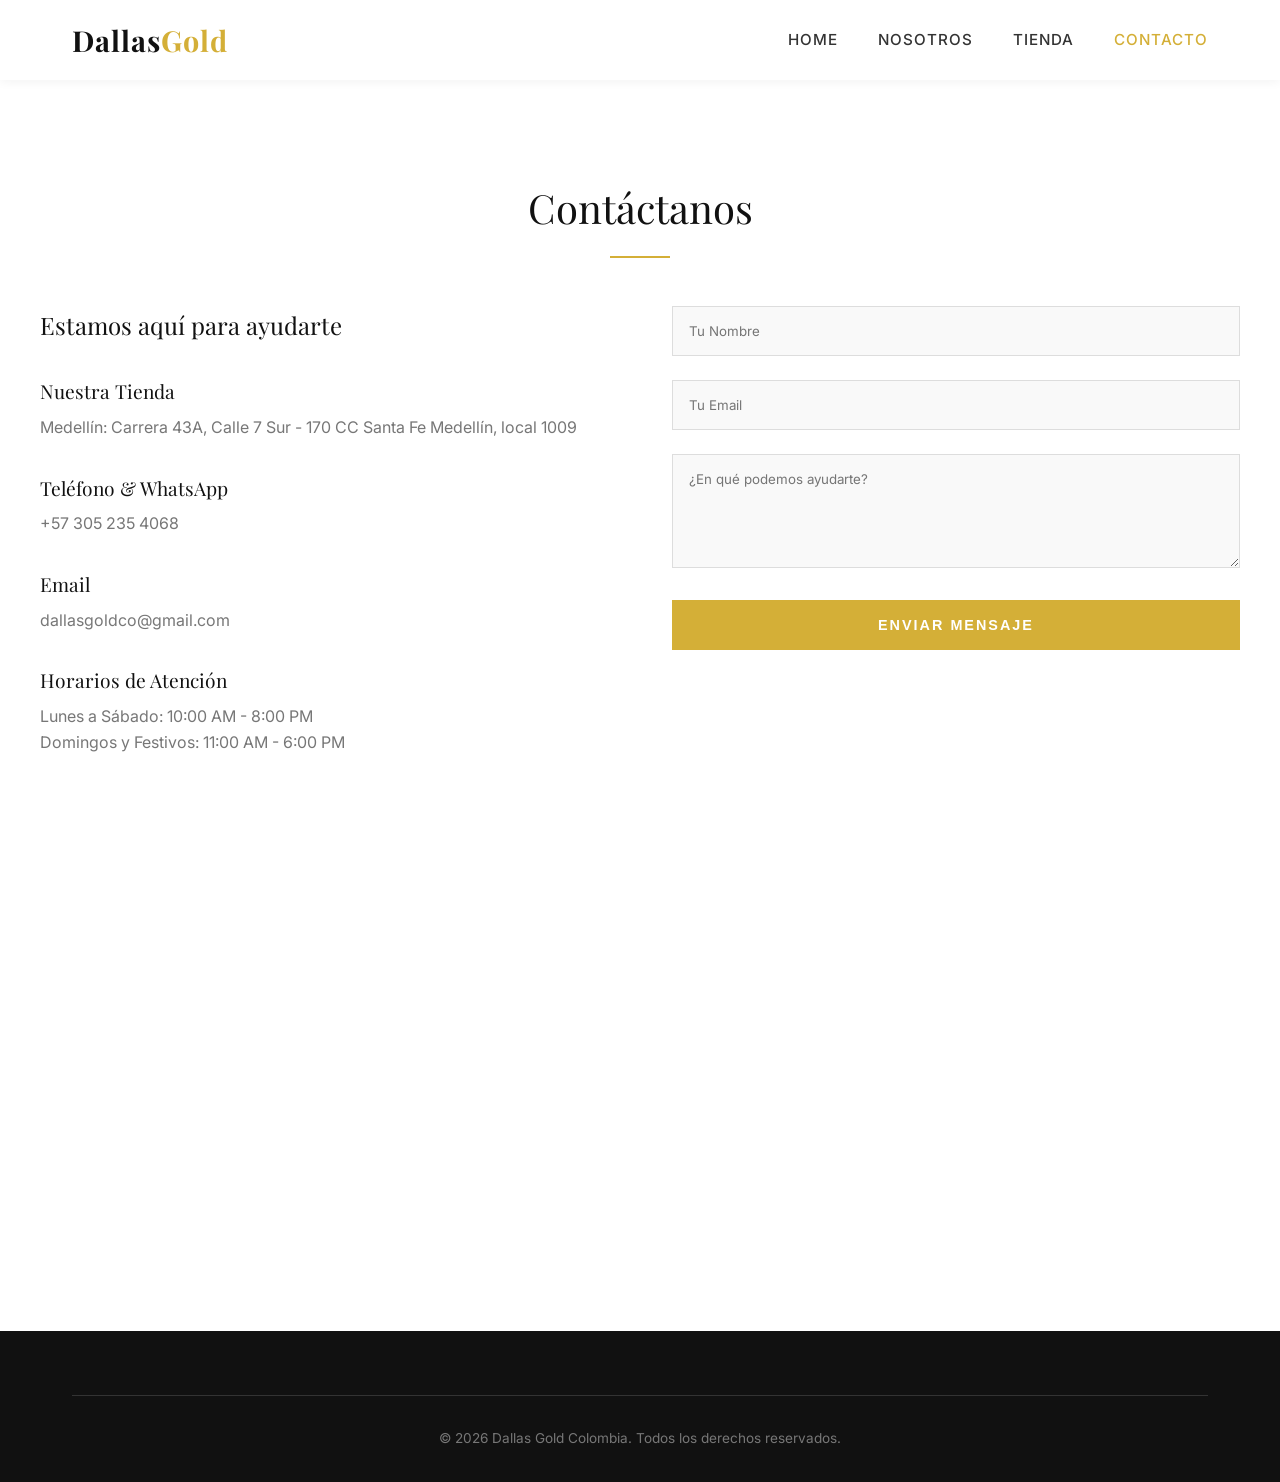
<file: contact.html>
<!DOCTYPE html>
<html lang="es">
<head>
    <meta charset="UTF-8">
    <meta name="viewport" content="width=device-width, initial-scale=1.0">
    <title>Contacto | Dallas Gold Colombia</title>
    <link href="https://fonts.googleapis.com/css2?family=Inter:wght@300;400;500;600&family=Playfair+Display:wght@400;600;700&display=swap" rel="stylesheet">
    <link rel="stylesheet" href="css/style.css">
</head>
<body>
    <header>
        <div class="container navbar">
            <a href="index.html" class="logo">Dallas<span>Gold</span></a>
            <button class="menu-btn" aria-label="Abrir menú">☰</button>
            <nav class="nav-links">
                <a href="index.html">Home</a>
                <a href="about.html">Nosotros</a>
                <a href="store.html">Tienda</a>
                <a href="contact.html" class="active">Contacto</a>
            </nav>
        </div>
    </header>

    <div style="height: 80px;"></div>

    <section class="section container">
        <h1 class="section-title">Contáctanos</h1>
        
        <div class="contact-wrapper">
            <!-- Contact Info -->
            <div>
                <h2 style="margin-bottom: 2rem; font-family: var(--font-heading);">Estamos aquí para ayudarte</h2>
                <div class="contact-info-item">
                    <h4>Nuestra Tienda</h4>
                    <p id="contact-address"></p>
                </div>
                <div class="contact-info-item">
                    <h4>Teléfono & WhatsApp</h4>
                    <p><a id="contact-whatsapp" href="#" target="_blank" rel="noopener noreferrer" style="color: inherit; text-decoration: none;"></a></p>
                </div>
                <div class="contact-info-item">
                    <h4>Email</h4>
                    <p><a id="contact-email" href="#" style="color: inherit; text-decoration: none;"></a></p>
                </div>
                <div class="contact-info-item">
                    <h4>Horarios de Atención</h4>
                    <p id="contact-hours"></p>
                </div>
            </div>

            <!-- Contact Form -->
            <div>
                <form class="contact-form" onsubmit="event.preventDefault(); alert('¡Gracias por tu mensaje! Te contactaremos pronto.');">
                    <div class="form-group">
                        <label for="name" style="display:none;">Nombre</label>
                        <input type="text" id="name" placeholder="Tu Nombre" required>
                    </div>
                    <div class="form-group">
                        <label for="email" style="display:none;">Email</label>
                        <input type="email" id="email" placeholder="Tu Email" required>
                    </div>
                    <div class="form-group">
                        <label for="message" style="display:none;">Mensaje</label>
                        <textarea id="message" rows="5" placeholder="¿En qué podemos ayudarte?" required></textarea>
                    </div>
                    <button type="submit" class="btn">Enviar Mensaje</button>
                </form>
            </div>
        </div>

        <!-- Google Maps Embed -->
        <div class="map-container">
            <iframe 
                id="contact-map"
                src="" 
                allowfullscreen="" 
                loading="lazy" 
                referrerpolicy="no-referrer-when-downgrade">
            </iframe>
        </div>
    </section>

    <footer>
        <div class="container">
            <div class="footer-bottom">
                <p>&copy; 2026 Dallas Gold Colombia. Todos los derechos reservados.</p>
            </div>
        </div>
    </footer>
    <script src="js/main.js"></script>
</body>
</html>
</file>
<file: css/style.css>
:root {
  /* Color Palette */
  --color-primary: #111111;
  --color-secondary: #ffffff;
  --color-accent: #d4af37; /* Gold */
  --color-accent-hover: #b5952f;
  --color-text-main: #333333;
  --color-text-light: #777777;
  --color-bg-light: #f9f9f9;
  
  /* Typography */
  --font-heading: 'Playfair Display', serif;
  --font-body: 'Inter', sans-serif;
  
  /* Layout */
  --container-width: 1200px;
  --transition: all 0.3s ease;
}

* {
  margin: 0;
  padding: 0;
  box-sizing: border-box;
}

body {
  font-family: var(--font-body);
  color: var(--color-text-main);
  background-color: var(--color-secondary);
  line-height: 1.6;
  -webkit-font-smoothing: antialiased;
}

h1, h2, h3, h4, h5, h6 {
  font-family: var(--font-heading);
  font-weight: 400;
  color: var(--color-primary);
}

a {
  text-decoration: none;
  color: inherit;
  transition: var(--transition);
}

ul {
  list-style: none;
}

.container {
  max-width: var(--container-width);
  margin: 0 auto;
  padding: 0 2rem;
}

/* --- Header & Navigation --- */
header {
  position: fixed;
  top: 0;
  left: 0;
  width: 100%;
  background-color: rgba(255, 255, 255, 0.95);
  backdrop-filter: blur(10px);
  z-index: 1000;
  box-shadow: 0 2px 10px rgba(0,0,0,0.05);
}

.navbar {
  display: flex;
  justify-content: space-between;
  align-items: center;
  height: 80px;
}

.logo {
  font-family: var(--font-heading);
  font-size: 1.8rem;
  font-weight: 700;
  color: var(--color-primary);
  letter-spacing: 1px;
}

.logo span {
  color: var(--color-accent);
}

.nav-links {
  display: flex;
  gap: 2.5rem;
}

.nav-links a {
  font-size: 0.95rem;
  font-weight: 500;
  text-transform: uppercase;
  letter-spacing: 1px;
}

.nav-links a:hover,
.nav-links a.active {
  color: var(--color-accent);
}

/* Mobile Menu Button */
.menu-btn {
  display: none;
  font-size: 1.5rem;
  cursor: pointer;
  background: none;
  border: none;
  color: var(--color-primary);
}

/* --- Hero Section --- */
.hero {
  height: 100vh;
  background: linear-gradient(rgba(0, 0, 0, 0.4), rgba(0, 0, 0, 0.4)), url('https://images.unsplash.com/photo-1599643478524-fb66f7ca194d?q=80&w=2000&auto=format&fit=crop') center/cover;
  display: flex;
  align-items: center;
  justify-content: center;
  text-align: center;
  color: white;
  padding-top: 80px;
}

.hero-content h1 {
  font-size: 4.5rem;
  color: white;
  margin-bottom: 1rem;
  animation: fadeInDown 1s ease;
}

.hero-content p {
  font-size: 1.2rem;
  margin-bottom: 2.5rem;
  font-weight: 300;
  letter-spacing: 2px;
  animation: fadeInUp 1s ease 0.3s backwards;
}

.btn {
  display: inline-block;
  padding: 1rem 2.5rem;
  background-color: var(--color-accent);
  color: white;
  text-transform: uppercase;
  letter-spacing: 2px;
  font-size: 0.9rem;
  font-weight: 600;
  border: 1px solid var(--color-accent);
  transition: var(--transition);
  animation: fadeIn 1s ease 0.6s backwards;
}

.btn:hover {
  background-color: transparent;
  color: var(--color-accent);
  background-color: white;
  border-color: white;
}

.btn-outline {
  background-color: transparent;
  border-color: var(--color-primary);
  color: var(--color-primary);
}

.btn-outline:hover {
  background-color: var(--color-primary);
  color: white;
}

/* --- Shared Sections --- */
.section {
  padding: 6rem 0;
}

.section-title {
  text-align: center;
  font-size: 2.5rem;
  margin-bottom: 3rem;
}

.section-title::after {
  content: '';
  display: block;
  width: 60px;
  height: 2px;
  background-color: var(--color-accent);
  margin: 1rem auto 0;
}

/* --- Featured Products Grid --- */
.product-grid {
  display: grid;
  grid-template-columns: repeat(auto-fill, minmax(280px, 1fr));
  gap: 2rem;
}

.product-card {
  text-align: center;
  group: relative;
  overflow: hidden;
}

.product-image {
  position: relative;
  overflow: hidden;
  aspect-ratio: 4/5;
  margin-bottom: 1rem;
  background-color: var(--color-bg-light);
}

.product-image img {
  width: 100%;
  height: 100%;
  object-fit: cover;
  transition: transform 0.5s ease;
}

.product-card:hover .product-image img {
  transform: scale(1.05);
}

.product-title {
  font-size: 1.2rem;
  margin-bottom: 0.5rem;
}

.product-price {
  color: var(--color-text-light);
  font-weight: 500;
}

/* --- Footer --- */
footer {
  background-color: var(--color-primary);
  color: white;
  padding: 4rem 0 2rem;
}

.footer-content {
  display: grid;
  grid-template-columns: repeat(auto-fit, minmax(250px, 1fr));
  gap: 3rem;
  margin-bottom: 3rem;
}

.footer-col h3 {
  color: white;
  margin-bottom: 1.5rem;
  font-size: 1.5rem;
}

.footer-col p, .footer-col a {
  color: #aaaaaa;
  font-size: 0.95rem;
  margin-bottom: 0.8rem;
  display: block;
}

.footer-col a:hover {
  color: var(--color-accent);
}

.social-links {
  display: flex;
  gap: 1rem;
  margin-top: 1rem;
}

.social-links a {
  display: flex;
  align-items: center;
  justify-content: center;
  width: 40px;
  height: 40px;
  border: 1px solid #555;
  border-radius: 50%;
  color: white;
}

.social-links a:hover {
  background-color: var(--color-accent);
  border-color: var(--color-accent);
}

.footer-bottom {
  text-align: center;
  padding-top: 2rem;
  border-top: 1px solid #333;
  color: #777;
  font-size: 0.85rem;
}

/* --- Animations --- */
@keyframes fadeInDown {
  from { opacity: 0; transform: translateY(-30px); }
  to { opacity: 1; transform: translateY(0); }
}

@keyframes fadeInUp {
  from { opacity: 0; transform: translateY(30px); }
  to { opacity: 1; transform: translateY(0); }
}

@keyframes fadeIn {
  from { opacity: 0; }
  to { opacity: 1; }
}

/* --- Responsive Design --- */
@media (max-width: 768px) {
  .nav-links {
    position: fixed;
    top: 80px;
    left: -100%;
    width: 100%;
    height: calc(100vh - 80px);
    background-color: white;
    flex-direction: column;
    align-items: center;
    justify-content: center;
    transition: 0.4s ease;
  }
  
  .nav-links.active {
    left: 0;
  }
  
  .menu-btn {
    display: block;
  }
  
  .hero-content h1 {
    font-size: 3rem;
  }
}

/* --- Contact Page Specific --- */
.contact-wrapper {
  display: grid;
  grid-template-columns: 1fr 1fr;
  gap: 4rem;
}

.contact-info-item {
  margin-bottom: 2rem;
}

.contact-info-item h4 {
  font-size: 1.2rem;
  margin-bottom: 0.5rem;
}

.contact-info-item p {
  color: var(--color-text-light);
}

.contact-form {
  display: flex;
  flex-direction: column;
  gap: 1.5rem;
}

.form-group input,
.form-group textarea {
  width: 100%;
  padding: 1rem;
  border: 1px solid #ddd;
  background-color: var(--color-bg-light);
  font-family: var(--font-body);
  outline: none;
  transition: var(--transition);
}

.form-group input:focus,
.form-group textarea:focus {
  border-color: var(--color-accent);
}

.map-container {
  margin-top: 3rem;
  height: 400px;
  width: 100%;
}

.map-container iframe {
  width: 100%;
  height: 100%;
  border: 0;
}

@media (max-width: 768px) {
  .contact-wrapper {
    grid-template-columns: 1fr;
  }
}

/* --- Store Filter --- */
.store-filters {
  display: flex;
  justify-content: center;
  flex-wrap: wrap;
  gap: 1rem;
  margin-bottom: 3rem;
}

.filter-btn {
  background: none;
  border: none;
  padding: 0.5rem 1.5rem;
  font-size: 1rem;
  cursor: pointer;
  font-family: var(--font-body);
  color: var(--color-text-light);
  border-bottom: 2px solid transparent;
  transition: var(--transition);
}

.filter-btn:hover,
.filter-btn.active {
  color: var(--color-primary);
  border-bottom-color: var(--color-accent);
}

/* About Page Specific */
.about-grid {
  display: grid;
  grid-template-columns: 1fr 1fr;
  gap: 4rem;
  align-items: center;
}

.about-image img {
  width: 100%;
  border-radius: 4px;
}

.about-text p {
  margin-bottom: 1.5rem;
  color: var(--color-text-light);
}

@media (max-width: 768px) {
  .about-grid {
    grid-template-columns: 1fr;
  }
}

/* ─────────────────────────────────────────────
   Optimización Móvil — Mobile First Enhancements
   ───────────────────────────────────────────── */

/* Estado de carga del grid */
.grid-loading {
  text-align: center;
  color: var(--color-text-light);
  padding: 3rem 0;
  font-size: 0.95rem;
  letter-spacing: 1px;
  grid-column: 1 / -1;
}

/* Grilla de productos — ajuste responsivo */
@media (max-width: 600px) {
  .product-grid {
    grid-template-columns: repeat(2, 1fr);
    gap: 1rem;
  }

  .product-title {
    font-size: 1rem;
  }

  .product-price {
    font-size: 0.9rem;
  }
}

@media (max-width: 380px) {
  .product-grid {
    grid-template-columns: 1fr;
  }
}

/* Filtros de tienda — zonas táctiles más grandes en móvil */
@media (max-width: 768px) {
  .store-filters {
    gap: 0.5rem;
    margin-bottom: 2rem;
  }

  .filter-btn {
    padding: 0.75rem 1.25rem;  /* Mínimo ~44px de alto para touch */
    font-size: 0.9rem;
    min-height: 44px;
  }

  /* Hero: reducir tamaño del título en móvil */
  .hero-content h1 {
    font-size: 2.2rem;
  }

  .hero-content p {
    font-size: 1rem;
    letter-spacing: 1px;
  }

  /* Secciones: reducir padding vertical */
  .section {
    padding: 3.5rem 0;
  }

  .section-title {
    font-size: 2rem;
  }

  /* Contenedor: reducir márgenes laterales en pantalla muy pequeña */
  .container {
    padding: 0 1.25rem;
  }

  /* Botones: asegurar zona táctil mínima */
  .btn {
    padding: 0.9rem 2rem;
    min-height: 44px;
    display: inline-flex;
    align-items: center;
  }

  /* Footer: centrar en móvil */
  .footer-content {
    gap: 2rem;
  }

  /* Menú móvil: ligeramente más grande los links para touch */
  .nav-links a {
    font-size: 1.1rem;
    padding: 1rem 0;
    min-height: 44px;
    display: flex;
    align-items: center;
  }
}
</file>
